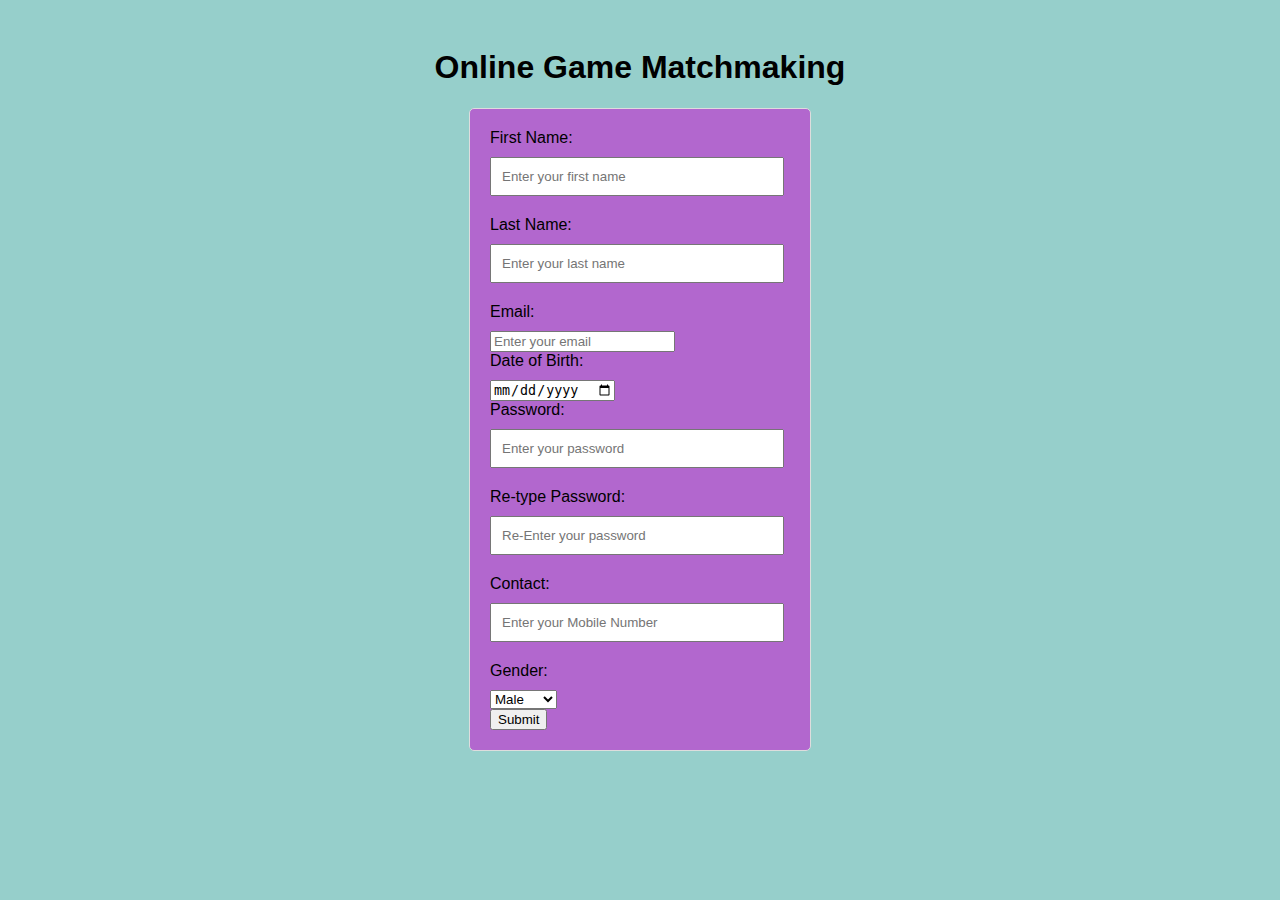
<file: index.html>
<!DOCTYPE html> 
<html> 
  
<head> 
    <title>Registration Form</title> 
    <link rel="stylesheet" 
          href="styles.css"> 
</head> 
  
<body> 
    <div class="main"> 
        <h1>Online Game Matchmaking</h1> 
        <form action=""> 
            <label for="first">First Name:</label> 
            <input type="text" id="first" 
                   name="first" 
                   placeholder="Enter your first name" required> 
  
            <label for="last">Last Name:</label> 
            <input type="text" id="last" 
                   name="last" 
                   placeholder="Enter your last name" required> 
  
            <label for="email">Email:</label> 
            <input type="email" id="email" 
                   name="email" 
                   placeholder="Enter your email" required> 
  
            <label for="dob">Date of Birth:</label> 
            <input type="date" 
                   id="dob" name="dob" 
                   placeholder="Enter your DOB" required> 
  
            <label for="password">Password:</label> 
            <input type="password" id="password" 
                   name="password"
                   placeholder="Enter your password"
                   pattern= 
                   "^(?=.*\d)(?=.*[a-zA-Z])(?=.*[^a-zA-Z0-9])\S{8,}$" required                    
                   title="Password must contain at least one number,  
                       one alphabet, one symbol, and be at  
                       least 8 characters long"> 
  
            <label for="repassword">Re-type Password:</label> 
            <input type="password" id="repassword" 
                   name="repassword" 
                   placeholder="Re-Enter your password" required> 
            <span id="pass"></span> 
  
            <label for="mobile">Contact:</label> 
            <input type="text" id="mobile" 
                   name="mobile" 
                   placeholder="Enter your Mobile Number" required 
                   maxlength="10"> 
  
            <label for="gender">Gender:</label> 
            <select id="gender" name="gender" required> 
                <option value="male">Male</option> 
                <option value="female">Female</option> 
                <option value="other">Other</option> 
            </select> 
  
            <div class="wrap"> 
                <button type="submit" onclick="solve()"> 
                  Submit 
                  </button> 
                  
            </div> 
        </form> 
    </div> 
    <script src="script.js"></script> 
</body> 
  
</html>
</file>
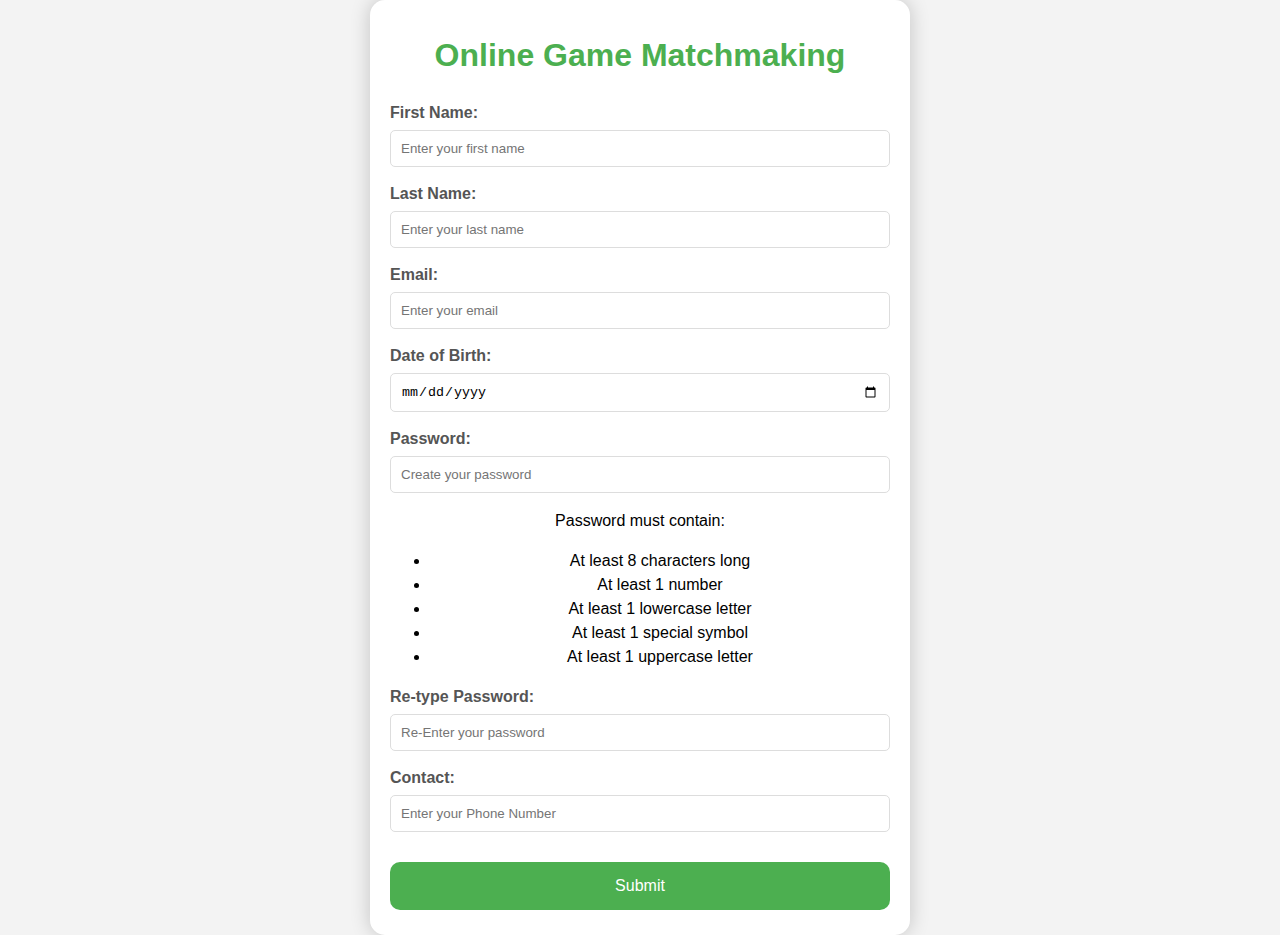
<file: FrontEndCoding/index.html>
<!DOCTYPE html> 
<html lang="en"> 
  
<head> 
       <meta charset="utf-8">
       <title>Registration Form</title>
       <meta name="viewport" content="width=device-width, initial-scale=1.0, shrink-to-fit=no, viewport-fit=cover"> 
       <link rel="stylesheet" href="styles.css"> 
       <script src="script.js" defer></script>
</head> 
  
<body> 
    <div class="main"> 
        <h1>Online Game Matchmaking</h1> 
        <form action="/FrontEndCoding/index.html" id="sign-up"> 
              <div class="first-field">
                     <label for="first">First Name:</label> 
                     <input type="text" id="first" name="first" placeholder="Enter your first name" required>
                     <div id="first-msg"></div>
              </div>
  
              <div class="last-field">
                     <label for="last">Last Name:</label> 
                     <input type="text" id="last" name="last" placeholder="Enter your last name" required> 
                     <div id="last-msg"></div>
              </div>
              
              <div class="email-field">
                     <label for="email">Email:</label> 
                     <input type="email" id="email" name="email" placeholder="Enter your email" required>
                     <div id="email-msg"></div>
              </div>
  
            <label for="dob">Date of Birth:</label> 
            <input type="date" 
                   id="dob" name="dob" 
                   placeholder="Enter your DOB" required> 
              <div class="pass-field">
                     <label for="password">Password:</label> 
                     <input type="password" id="password" name="password" placeholder="Create your password" required>
                     <i class="fa-solid fa-eye"></i> 
              </div>
              <div class="content">
                     <p>Password must contain:</p>
                     <ul class="requirement-list">
                            <li>
                                   <i class="fa-solid fa-circle"></i>
                                   <span>At least 8 characters long</span>
                            </li>
                            <li>
                                   <i class="fa-solid fa-circle"></i>
                                   <span>At least 1 number</span>
                            </li>
                            <li>
                                   <i class="fa-solid fa-circle"></i>
                                   <span>At least 1 lowercase letter</span>
                            </li>
                            <li>
                                   <i class="fa-solid fa-circle"></i>
                                   <span>At least 1 special symbol</span>
                            </li>
                            <li>
                                   <i class="fa-solid fa-circle"></i>
                                   <span>At least 1 uppercase letter</span>
                            </li>
                     </ul>
              </div>
              <div class="confirm-pass">
                     <label for="password">Re-type Password:</label> 
                     <input type="password" id="confirmPass" name="repassword" placeholder="Re-Enter your password" required> 
                     <div id="error-msg"></div>
              </div>
              <div class="phone-field">
                     <label for="mobile">Contact:</label> 
                     <input type="text" id="mobile" name="mobile" placeholder="Enter your Phone Number" required maxlength="10">
                     <div id="phone-msg"></div>
              </div>

            <div class="wrap"> 
                <button id="submit-btn" type="submit" >Submit</button> 
                  
            </div> 
        </form> 
    </div>
    <script type="text/javascript" src="script.js"></script> 
</body> 
  
</html>
</file>
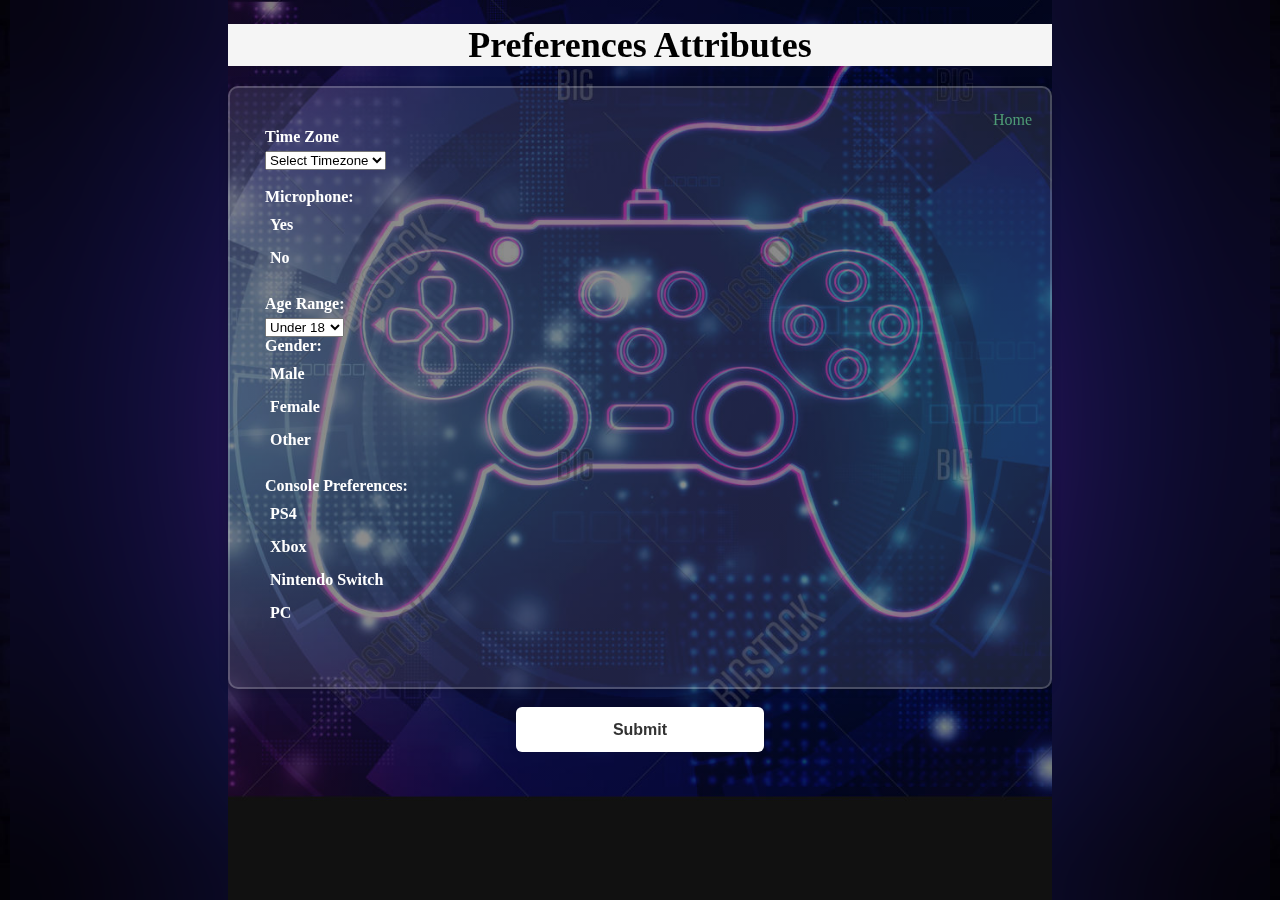
<file: Attributes.html>
<!DOCTYPE html>
<html lang="en">
  <head>
    <meta charset="UTF-8" />
    <meta name="viewport" content="width=device-width, initial-scale=1.0" />
    <meta http-equiv="X-UA-Compatible" content="ie=edge" />
    <title>MatchMaking Attributes</title>
    <link rel="stylesheet" href="style.css" />
  </head>
  <title>Matchmaking Attributes</title>
  <header>
     <body>
        <h1> Preferences Attributes </h1>
        <ul>
            <li><a href="#">Home</a></li>
                
        </ul>
    <div class = "form-group">
        <form>
            <label for="timezone">Time Zone</label>
            <select id="timezone">
                <option value = "Timezone">Select Timezone</option>
                <option value = "PST">PST</option>
                <option value = "CST">CST</option>
                <option value = "IST">IST</option>
                <option value = "EST">EST</option>
            </select>
            <br><br>    
            <label for="microphone">Microphone:</label>
      <div>
        <input type="radio" id="microphone-yes" name="microphone" value="yes">
        <label for="microphone-yes">Yes</label>
      </div>
      <div>
        <input type="radio" id="microphone-no" name="microphone" value="no">
        <label for="microphone-no">No</label>
      </div>
      <br>

      <label for="age-range">Age Range:</label>
      <select id="age-range" name="age-range">
        <option value="under-18">Under 18</option>
        <option value="18-30">18-30</option>
        <option value="31-45">31-45</option>
        <option value="46-60">46-60</option>
        <option value="above-60">Above 60</option>
      </select><br>
      <label>Gender:</label>
      <div>
        <input type="radio" id="male" name="gender" value="male">
        <label for="male">Male</label>
      </div>
      <div>
        <input type="radio" id="female" name="gender" value="female">
        <label for="female">Female</label>
      </div>
      <div>
        <input type="radio" id="other" name="gender" value="other">
        <label for="other">Other</label>
      </div>
      <br>
      <label>Console Preferences:</label>
      <div>
        <input type="checkbox" id="ps4" name="console" value="ps4">
        <label for="ps4">PS4</label>
      </div>
      <div>
        <input type="checkbox" id="xbox" name="console" value="xbox">
        <label for="xbox">Xbox</label>
      </div>
      <div>
        <input type="checkbox" id="switch" name="console" value="switch">
        <label for="switch">Nintendo Switch</label>
      </div>
      <div>
        <input type="checkbox" id="pc" name="console" value="pc">
        <label for="pc">PC</label>
      </div>
      <!-- Add more console options as needed -->
    </div>
    <br>
    <button type = "submit" class="btn"> Submit

    </button>
  

        </form>
    </div>

    <script src="script.js"></script>
  </body>
</header>
 
</html>
</file>
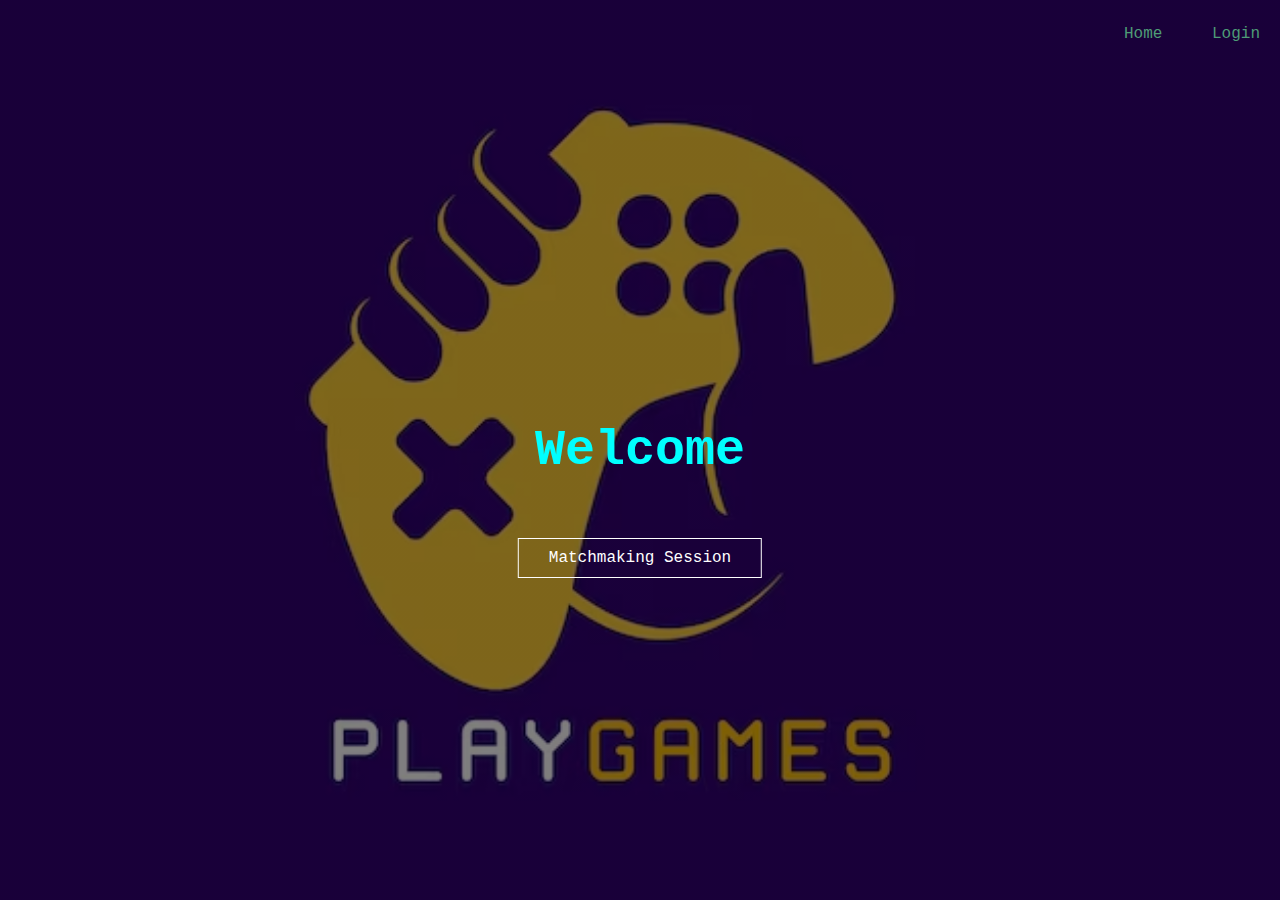
<file: homepage.html>
<!DOCTYPE html>
<html>
    <head>
        <title>Homepage</title>
        <link rel="stylesheet" type="text/css" href="homepage_style.css">
    </head>
    <body>
      <header>
        <div class="main"></div>
        
        <ul>
            <li><a href="#">Home</a></li>
                <li><a href="#">Login</a></li>
        </ul>
        <div class = "title">
<h1>Welcome</h1>
        </div>
        
        <div class="button">
           
            <a href="#" class="btn">Matchmaking Session</a>
        </div>
      </header>  
    </body>
</html>
</file>
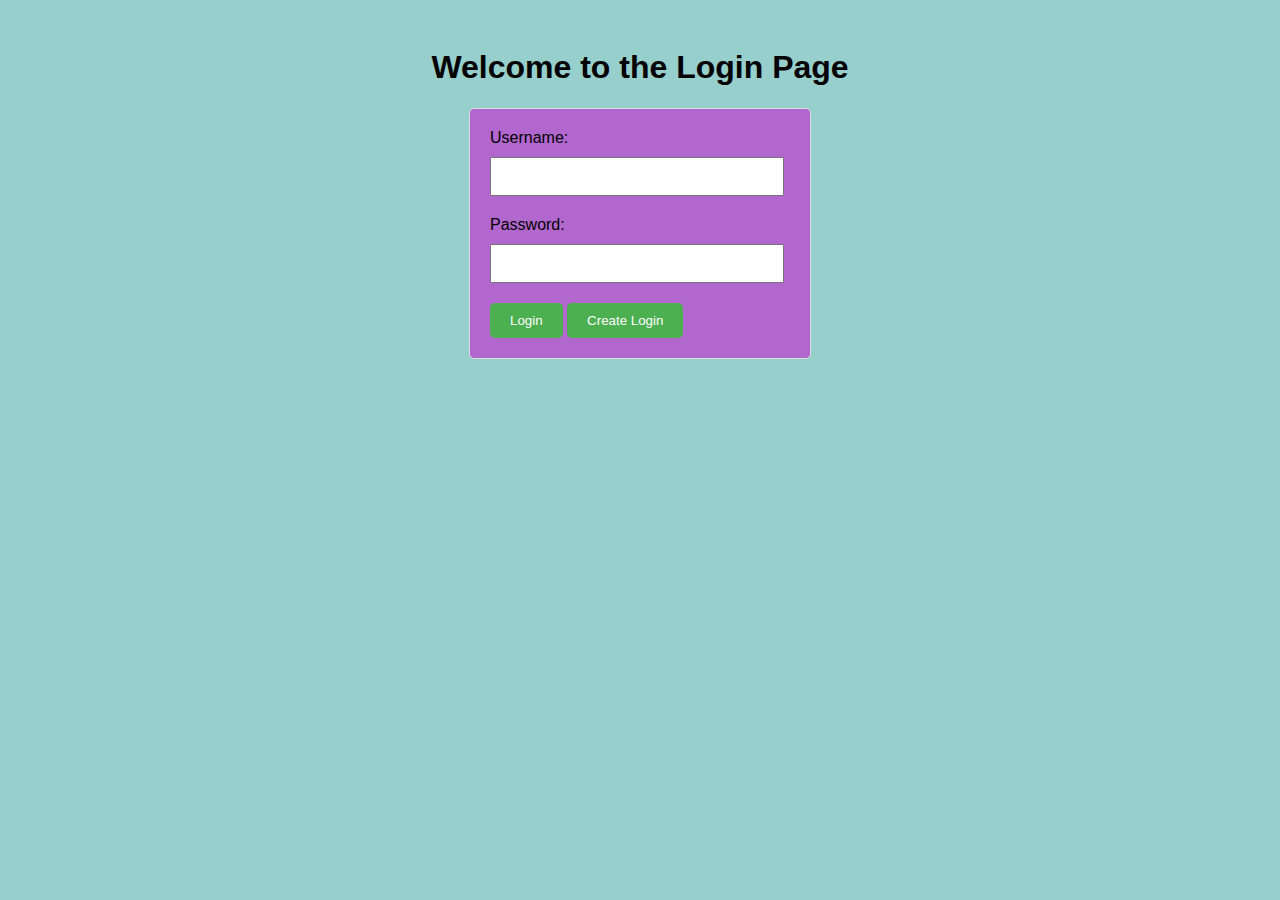
<file: login.html>
<!DOCTYPE html>
<html>
<head>
    <title>Login Page</title>
    <link rel="stylesheet" href="styles.css">
</head>
<body>
    <h1>Welcome to the Login Page</h1>
    <form action="login.php" method="POST">
    <label for="username">Username:</label>
    <input type="text" id="username" name="username" required><br>
    <label for="password">Password:</label>
    <input type="password" id="password" name="password" required><br>
    <input type="submit" value="Login">
    <input type="submit" value="Create Login"
    </form>
</body>
</html>
</file>
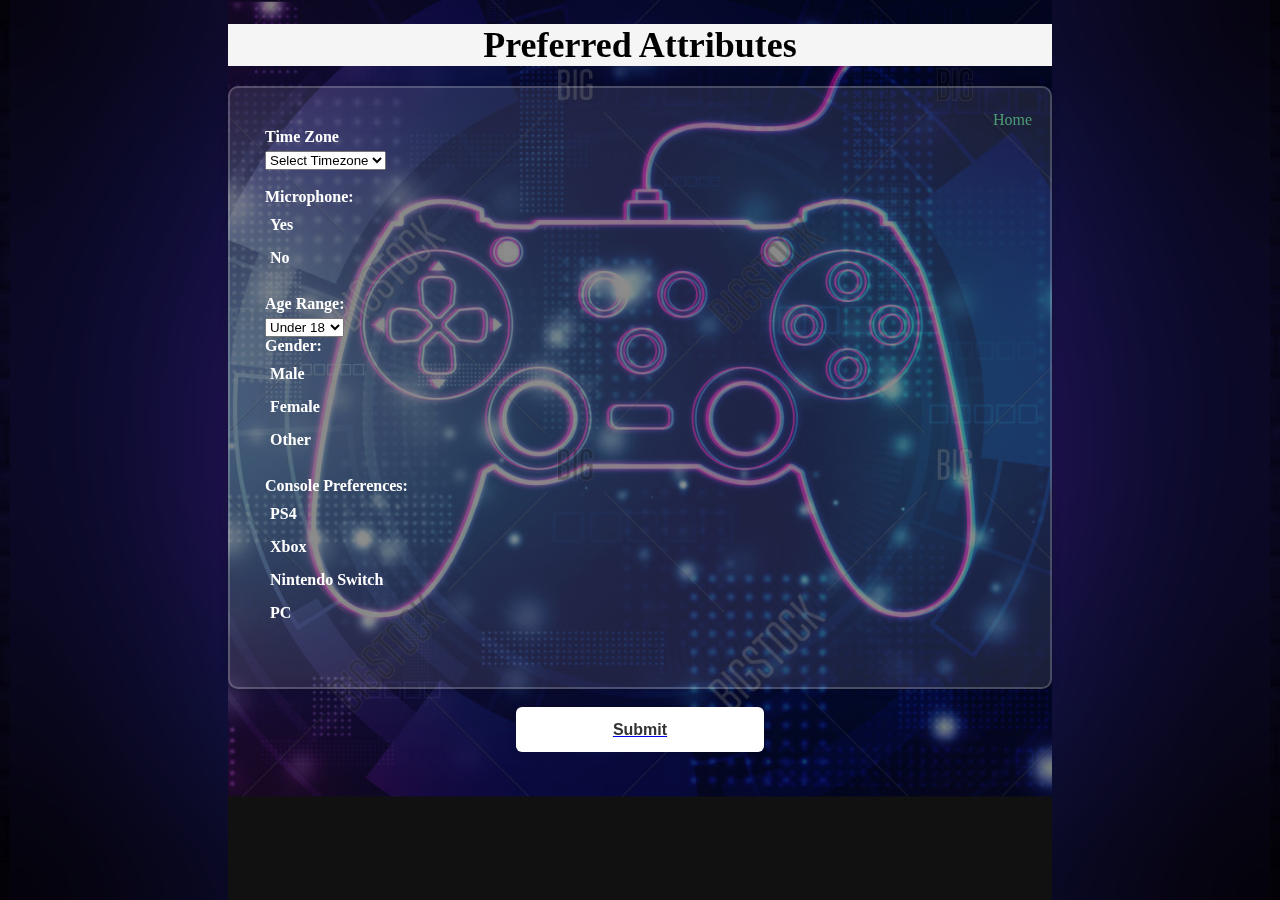
<file: FrontEndCoding/Attributes.html>
<!DOCTYPE html>
<html lang="en">
  <head>
    <meta charset="UTF-8" />
    <meta name="viewport" content="width=device-width, initial-scale=1.0" />
    <meta http-equiv="X-UA-Compatible" content="ie=edge" />
    <title>MatchMaking Attributes</title>
    <link rel="stylesheet" href="style.css" />
    <script type="text/javascript" src="attributesScript.js" defer></script>
  </head>
  <title>Matchmaking Attributes</title>
  <header>
     <body>
        <h1> Preferred Attributes </h1>
        <ul>
          <!-- not sure why this link isn't working, something seems to be blocking it? -->
          <li><a href="/FrontEndCoding/homepage.html">Home</a></li>
        </ul>
    <div class = "form-group">
        <!-- Have to have this in form action to allow for button links to work -->
        <form action="/FrontEndCoding/homepage.html"> 
        <form>
            <label for="timezone">Time Zone</label>
            <select id="timezone">
                <option value = "Timezone">Select Timezone</option>
                <option value = "PST">PST</option>
                <option value = "CST">CST</option>
                <option value = "IST">IST</option>
                <option value = "EST">EST</option>
            </select>
            <br><br>    
            <label for="microphone">Microphone:</label>
      <div>
        <input type="radio" id="microphone-yes" name="microphone" value="yes">
        <label for="microphone-yes">Yes</label>
      </div>
      <div>
        <input type="radio" id="microphone-no" name="microphone" value="no">
        <label for="microphone-no">No</label>
      </div>
      <br>

      <label for="age-range">Age Range:</label>
      <select id="age-range" name="age-range">
        <option value="under-18">Under 18</option>
        <option value="18-30">18-30</option>
        <option value="31-45">31-45</option>
        <option value="46-60">46-60</option>
        <option value="above-60">Above 60</option>
      </select><br>
      <label>Gender:</label>
      <div>
        <input type="radio" id="male" name="gender" value="male">
        <label for="male">Male</label>
      </div>
      <div>
        <input type="radio" id="female" name="gender" value="female">
        <label for="female">Female</label>
      </div>
      <div>
        <input type="radio" id="other" name="gender" value="other">
        <label for="other">Other</label>
      </div>
      <br>
      <label>Console Preferences:</label>
      <div>
        <input type="checkbox" id="ps4" name="console" value="ps4">
        <label for="ps4">PS4</label>
      </div>
      <div>
        <input type="checkbox" id="xbox" name="console" value="xbox">
        <label for="xbox">Xbox</label>
      </div>
      <div>
        <input type="checkbox" id="switch" name="console" value="switch">
        <label for="switch">Nintendo Switch</label>
      </div>
      <div>
        <input type="checkbox" id="pc" name="console" value="pc">
        <label for="pc">PC</label>
      </div>
      <!-- Add more console options as needed -->
    </div>
    <br>
    <a href="/FrontEndCoding/homepage.html">
      <button id="submit-btn" type="submit" class="btn">Submit</button>
    </a> 
      </form>
    </div>

    <script type="text/javascript" src="attributesScript.js"></script>
  </body>
</header>
 
</html>
</file>
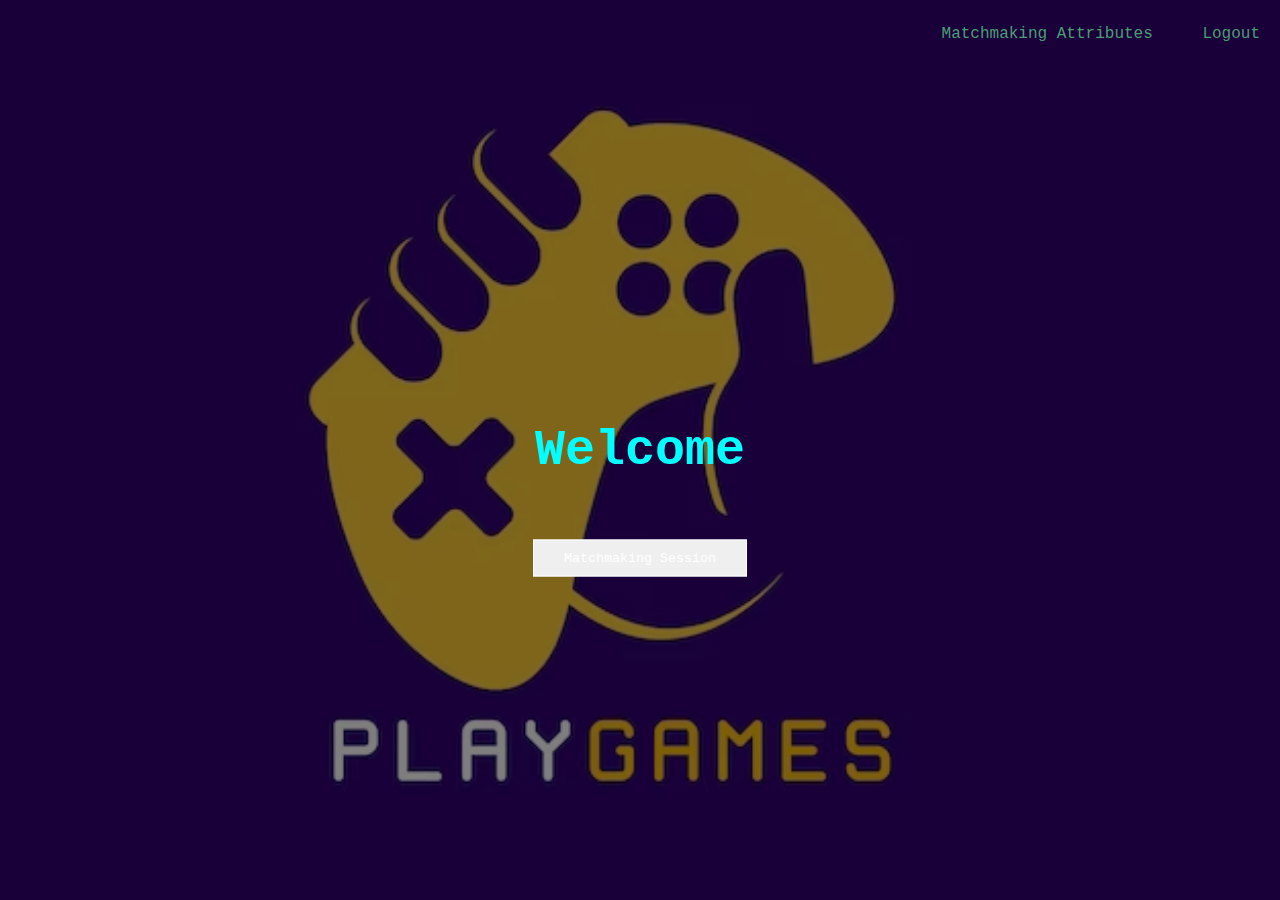
<file: FrontEndCoding/homepage.html>
<!DOCTYPE html>
<html>
    <head>
        <title>Homepage</title>
        <link rel="stylesheet" type="text/css" href="homepage_style.css">
    </head>
    <body>
      <header>
        <div class="main"></div>
        
        <ul>
            <li><a href="/FrontEndCoding/Attributes.html">Matchmaking Attributes</a></li>
            <li><a href="/FrontEndCoding/login.html">Logout</a></li>
        </ul>
        <div class = "title">
<h1>Welcome</h1>
        </div>
        
        <div class="button">
           
            <!--a href="#" class="btn" id =" findMatchesBtn">Matchmaking Session</a-->
            <button id="findMatchesBtn" class ="btn">Matchmaking Session</button>
            
        </div>

      </header>  
      <script src="script.js"></script>
    </body>
</html>
</file>
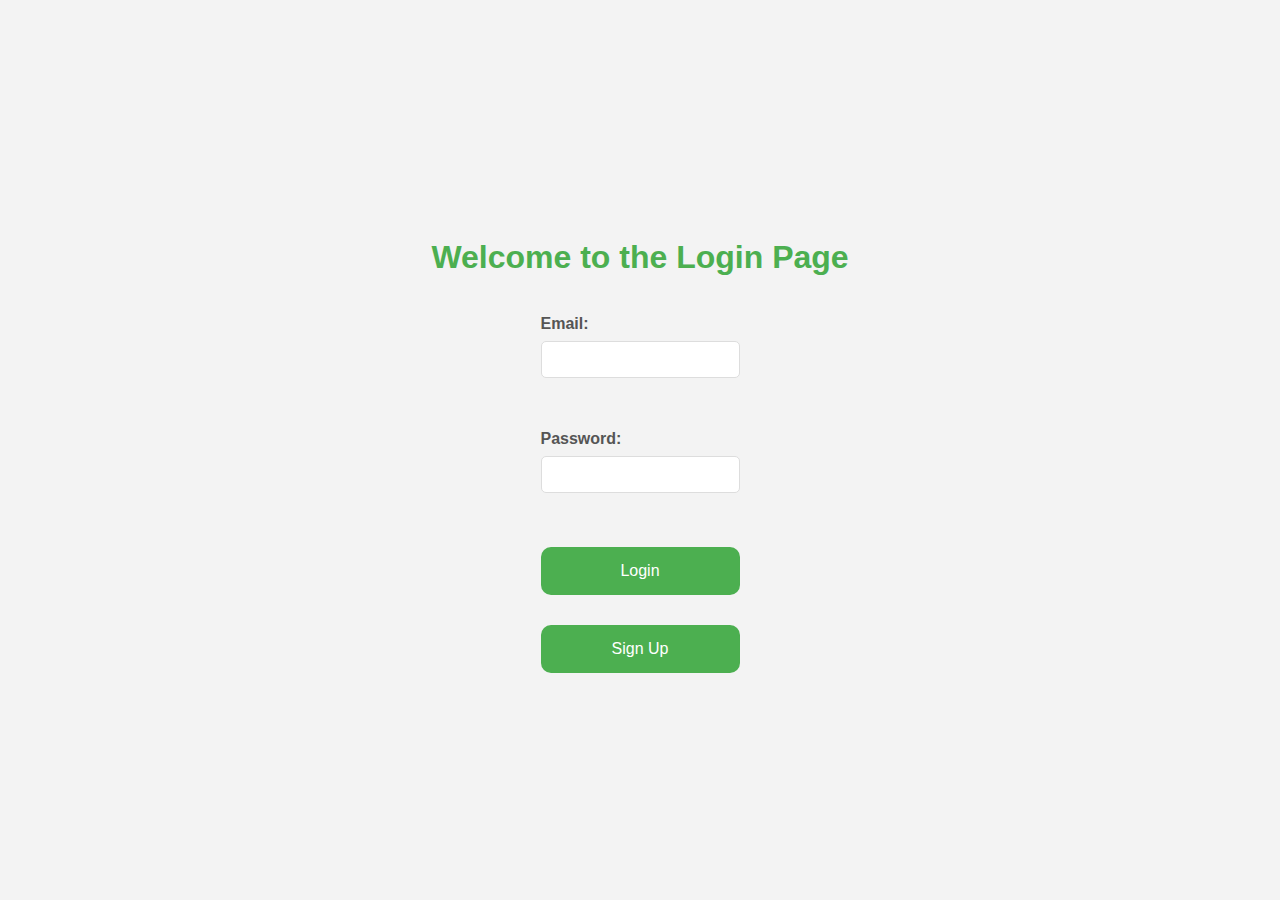
<file: FrontEndCoding/login.html>
<!DOCTYPE html>
<html lang="en">
<head>
    <meta charset="utf-8">
    <title>Login Page</title>
    <meta name="viewport" content="width=device-width, initial-scale=1.0, shrink-to-fit=no, viewport-fit=cover"> 
    <link rel="stylesheet" href="styles.css">
</head>
<body>
    <h1>Welcome to the Login Page</h1>
    <form method="post">
    <div class="email-field">
        <label for="email">Email:</label>
        <input type="text" id="email" name="email" required><br>
    </div>

    <div class="pass-field">
        <label for="password">Password:</label>
        <input type="password" id="password" name="password" required><br>
    </div>

    <a href="/FrontEndCoding/homepage.html">
        <button type="button" class="btn" id="login-btn">Login</button>
    </a>

    <a href="/FrontEndCoding/signUp.html">
        <button type="button" class="btn" id="registerBtn">Sign Up</button>
    </a>
    </form>
    <script type="text/javascript" src="loginScript.js"></script>

</body>
</html>
</file>
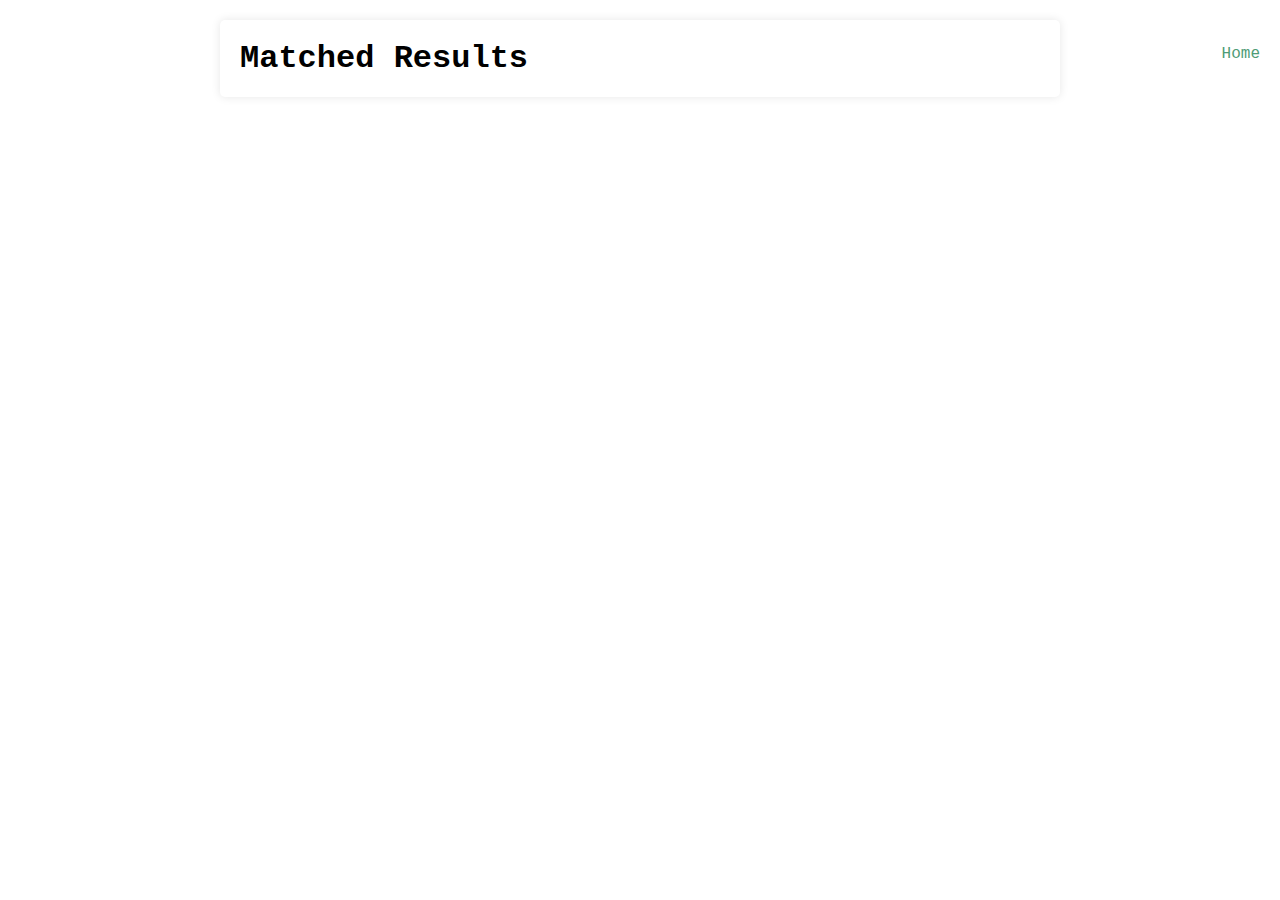
<file: FrontEndCoding/matches.html>
<!DOCTYPE html>
<html lang="en">
<head>
    <meta charset="UTF-8">
    <meta name="viewport" content="width=device-width, initial-scale=1.0">
    <title>Matched Results</title>
    <link rel="stylesheet" href="homepage_style.css">
</head>
<body>
    <ul>
        <li>
            <a href="/FrontEndCoding/homepage.html">Home</a>
        </li>
    </ul>
    <div class="container">
        <h1>Matched Results</h1>
        <div id="matchesContainer" class="matches-container"></div>
    </div>
    <script src="displayMatches.js"></script>
</body>
</html>
</file>
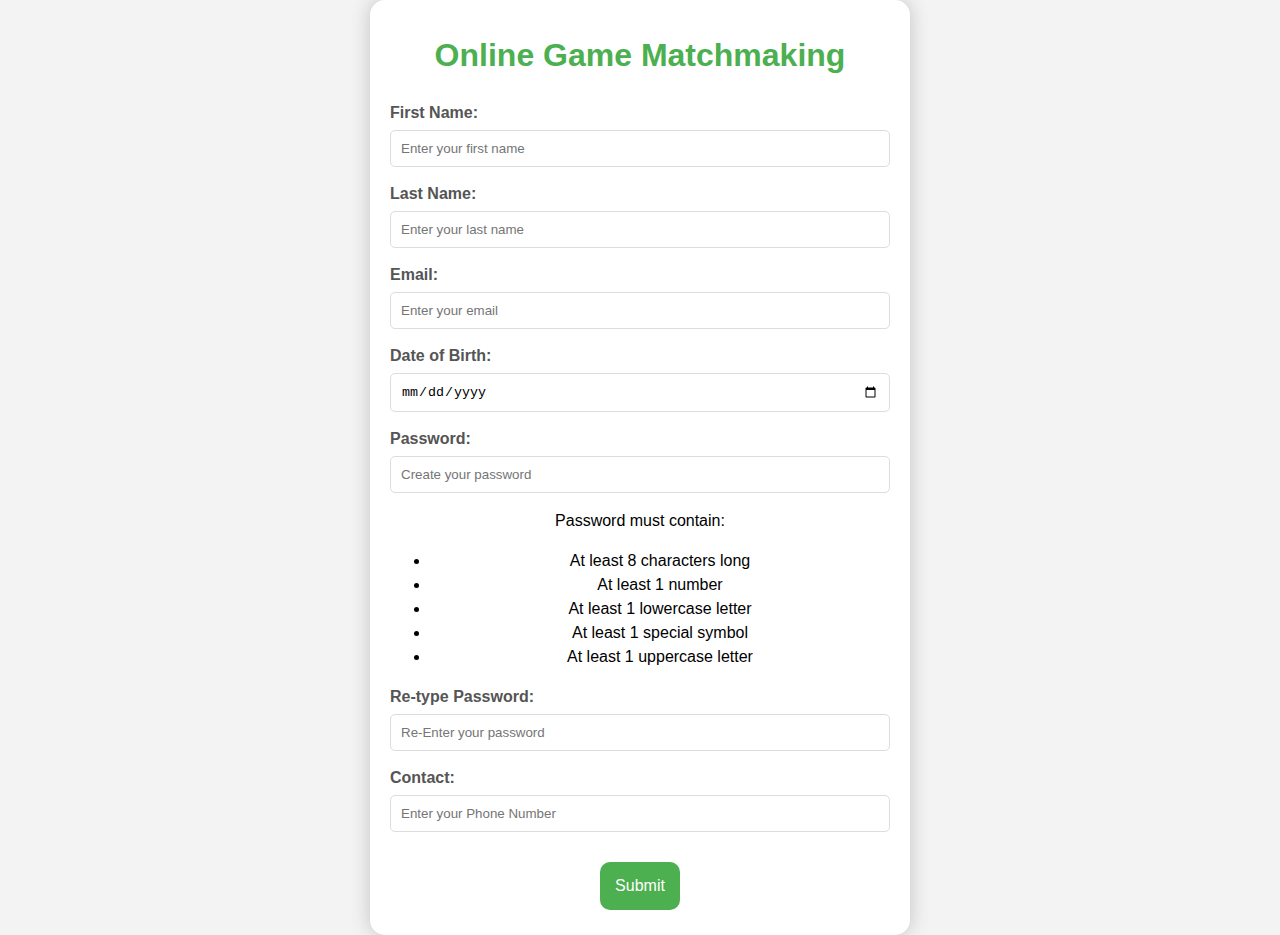
<file: FrontEndCoding/signUp.html>
<!DOCTYPE html> 
<html lang="en"> 
  
<head> 
       <meta charset="utf-8">
       <title>Registration Form</title>
       <meta name="viewport" content="width=device-width, initial-scale=1.0, shrink-to-fit=no, viewport-fit=cover"> 
       <link rel="stylesheet" href="styles.css"> 
</head> 
  
<body> 
    <div class="main"> 
        <h1>Online Game Matchmaking</h1> 
        <form action="/FrontEndCoding/homepage.html" id="sign-up"> 
              <div class="first-field">
                     <label for="first">First Name:</label> 
                     <input type="text" id="first" name="first" placeholder="Enter your first name" required>
                     <div id="first-msg"></div>
              </div>
  
              <div class="last-field">
                     <label for="last">Last Name:</label> 
                     <input type="text" id="last" name="last" placeholder="Enter your last name" required> 
                     <div id="last-msg"></div>
              </div>
              
              <div class="email-field">
                     <label for="email">Email:</label> 
                     <input type="email" id="email" name="email" placeholder="Enter your email" required>
                     <div id="email-msg"></div>
              </div>
  
            <label for="dob">Date of Birth:</label> 
            <input type="date" 
                   id="dob" name="dob" 
                   placeholder="Enter your DOB" required> 
              <div class="pass-field">
                     <label for="password">Password:</label> 
                     <input type="password" id="password" name="password" placeholder="Create your password" required>
                     <i class="fa-solid fa-eye"></i> 
              </div>
              <div class="content">
                     <p>Password must contain:</p>
                     <ul class="requirement-list">
                            <li>
                                   <i class="fa-solid fa-circle"></i>
                                   <span>At least 8 characters long</span>
                            </li>
                            <li>
                                   <i class="fa-solid fa-circle"></i>
                                   <span>At least 1 number</span>
                            </li>
                            <li>
                                   <i class="fa-solid fa-circle"></i>
                                   <span>At least 1 lowercase letter</span>
                            </li>
                            <li>
                                   <i class="fa-solid fa-circle"></i>
                                   <span>At least 1 special symbol</span>
                            </li>
                            <li>
                                   <i class="fa-solid fa-circle"></i>
                                   <span>At least 1 uppercase letter</span>
                            </li>
                     </ul>
              </div>
              <div class="confirm-pass">
                     <label for="password">Re-type Password:</label> 
                     <input type="password" id="confirmPass" name="repassword" placeholder="Re-Enter your password" required> 
                     <div id="error-msg"></div>
              </div>
              <div class="phone-field">
                     <label for="mobile">Contact:</label> 
                     <input type="text" id="mobile" name="mobile" placeholder="Enter your Phone Number" required maxlength="10">
                     <div id="phone-msg"></div>
              </div>

              <div class="wrap"> 
                     <a href="/FrontEndCoding/homepage.html">
                            <button id="submit-btn" type="submit" class="btn">Submit</button> 
                     </a>
              </div> 
        </form> 
    </div>
    <script type="text/javascript" src="signUpScript.js"></script> 
</body> 
  
</html>
</file>
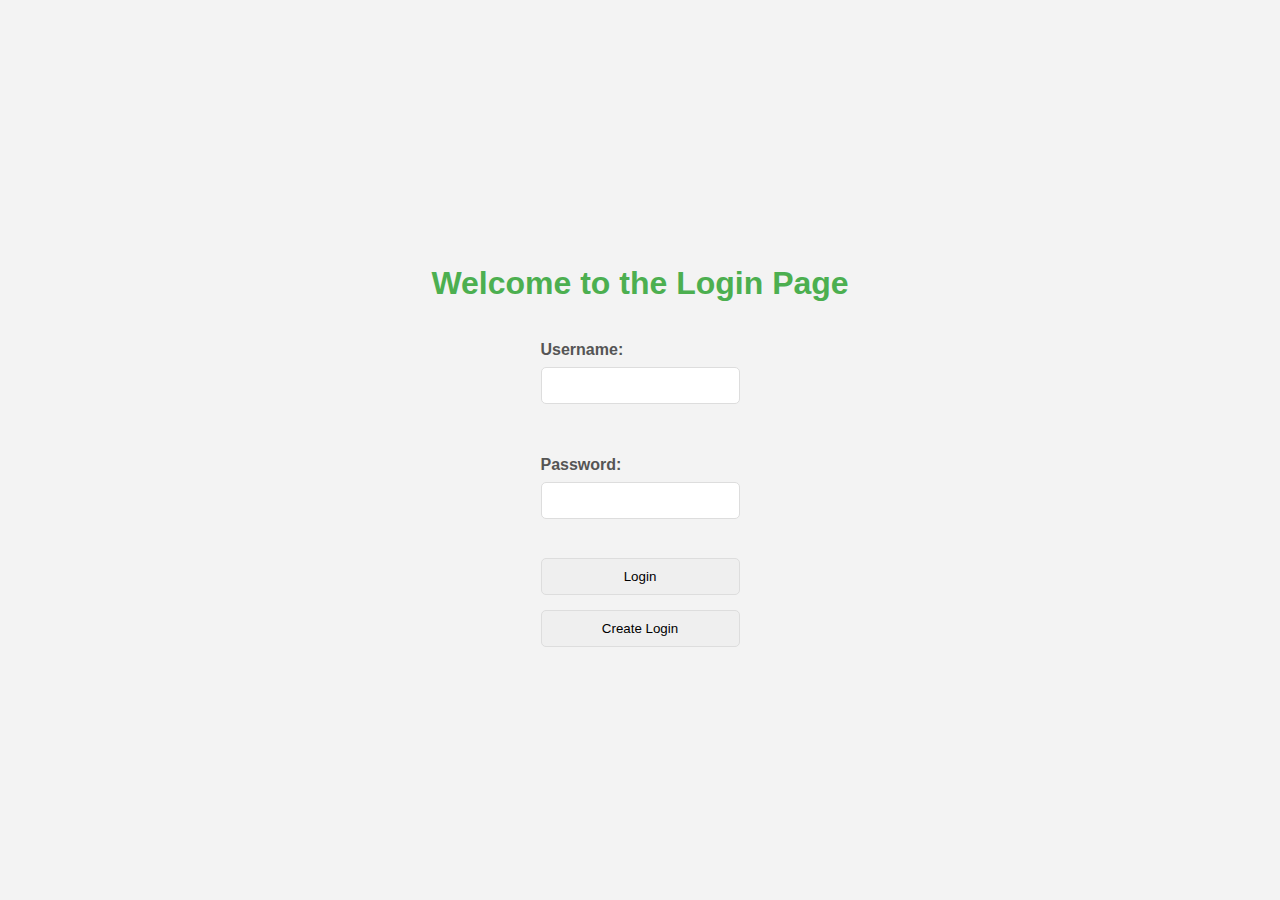
<file: SWE-6813/FrontEndCoding/login.html>
<!DOCTYPE html>
<html>
<head>
    <title>Login Page</title>
    <link rel="stylesheet" href="styles.css">
</head>
<body>
    <h1>Welcome to the Login Page</h1>
    <form action="login.php" method="POST">
    <label for="username">Username:</label>
    <input type="text" id="username" name="username" required><br>
    <label for="password">Password:</label>
    <input type="password" id="password" name="password" required><br>
    <input type="submit" value="Login">
    <input type="submit" value="Create Login">
    </form>
</body>
</html>
</file>
<file: styles.css>
body {
    font-family: Arial, sans-serif;
    background-color: #96cfcb;
    padding: 20px;
    }
    
    h1 {
    text-align: center;
    }
    
    form {
    background-color: #b754cfd8;
    max-width: 300px;
    margin: 0 auto;
    padding: 20px;
    border: 1px solid #dddddd;
    border-radius: 5px;
    }
    
    label {
    display: block;
    margin-bottom: 10px;
    }
    
    input[type="text"],
    input[type="password"] {
    width: 90%;
    padding: 10px;
    margin-bottom: 20px;
    }
    
    input[type="submit"] {
    background-color: #4caf50;
    color: #ffffff;
    padding: 10px 20px;
    border: none;
    border-radius: 5px;
    cursor: pointer;
    }
    
    input[type="submit"]:hover {
    background-color: #45a049;
    }
</file>
<file: FrontEndCoding/styles.css>
/* style.css */
body { 
    display: flex; 
    align-items: center; 
    justify-content: center; 
    font-family: sans-serif; 
    line-height: 1.5; 
    min-height: 100vh; 
    background: #f3f3f3; 
    flex-direction: column; 
    margin: 0; 
} 
  
.main { 
    background-color: #fff; 
    border-radius: 15px; 
    box-shadow: 0 0 20px rgba(0, 0, 0, 0.2); 
    padding: 10px 20px; 
    transition: transform 0.2s; 
    width: 500px; 
    text-align: center; 
} 
  
h1 { 
    color: #4CAF50; 
} 
  
label { 
    display: block; 
    width: 100%; 
    margin-top: 10px; 
    margin-bottom: 5px; 
    text-align: left; 
    color: #555; 
    font-weight: bold; 
} 
  
#pass { 
    color: red; 
    font-size: 12px; 
} 
  
input { 
    display: block; 
    width: 100%; 
    margin-bottom: 15px; 
    padding: 10px; 
    box-sizing: border-box; 
    border: 1px solid #ddd; 
    border-radius: 5px; 
} 
  
select { 
    display: block; 
    width: 100%; 
    margin-bottom: 15px; 
    padding: 10px; 
    box-sizing: border-box; 
    border: 1px solid #ddd; 
    border-radius: 5px; 
} 
  
button { 
    padding: 15px; 
    border-radius: 10px; 
    margin-top: 15px; 
    margin-bottom: 15px; 
    border: none; 
    color: white; 
    cursor: pointer; 
    background-color: #4CAF50; 
    width: 100%; 
    font-size: 16px; 
} 
  
.wrap { 
    display: flex; 
    justify-content: center; 
    align-items: center; 
}

.requirement-list li.valid i {
    font-size: 1.2rem;
    color: #4285F4;
}

.requirement-list li.valid span {
    font-size: 1.2rem;
    color: #999;
}
</file>
<file: style.css>
body{
    display: flex;
    justify-content: center;
    align-items: center;
    min-height: 100vh;
    background: url(game1logo.jpg) no-repeat;
    background-size: cover;
    background-position: center;
    backdrop-filter: blur(50px);
    margin: 0 10px;

header {
    background-image: linear-gradient(rgba(0,0,0,0.5), rgba(0,0,0,0.5)), url(gamelogo.jpg);
    height: 100vh;
    background-size: cover;
    background-position: center;
}

h1 {
    text-align: center;
    background: whitesmoke;
    font-size: 36px;
    margin-bottom: 20px;
  }
  
.form-group{
    width: 750px;
    background: rgba(255, 255, 255, .1);
    border: 2px solid rgba(255, 255, 255, .2);
    box-shadow: 0 0 10px rgba(0, 0, 0, .2);
    border-radius: 10px;
    color: #fff;
    padding: 40px 35px 55px;
}
 
  
  .radio-group,
  .checkbox-group {
    display: flex;
    align-items: center;
  }
  
  input[type="radio"],
  input[type="checkbox"] {
    opacity: 0;
    position: absolute;
  }
  
  input[type="radio"] + label,
  input[type="checkbox"] + label {
    cursor: pointer;
    padding: 5px;
    border-radius: 5px;
    transition: background-color 0.3s ease;
  }
  
  input[type="radio"]:checked + label,
  input[type="checkbox"]:checked + label {
    background-color: lightblue;
  }

}
label {
    display: block;
    margin-bottom: 5px;
    font-weight: bold;
}
  
.btn {
    display: block; /* Ensures button takes up full width */
    margin: 0 auto; /* Automatically centers the button horizontally */
    width: 30%;
    height: 45px;
    background: #fff;
    border:none;
    outline: none;
    border-radius: 6px;
    box-shadow: 0 0 10px rgba(0, 0, 0, .1);
    cursor: pointer;
    font-size: 16px;
    color: #333;
    font-weight: 600;
    transition: 0.6s ease;
  }


 .btn:hover{
    background-color: green;
    color: #000000;
}
input[type="checkbox"]{appearance:checkbox};

input[type="radio"]{appearance:radio};

select {
    border: 1px solid #ffff;
    width: 200px;
}


ul{
    float: right;
    list-style-type: none;
    margin-top: 25px;
}   
    ul li {
        display: inline; /* or any other valid value */
    }
    
    ul li a {
        text-decoration: none;
        color: #4e9c76;
        padding: 5px 20px;
        border: 1px solid #ffffff transparent;
        transition: 0.6s ease;
    }
    ul li a:hover {
        background-color: #ffffff;
        color: #000
    }

    /* Animation */
@keyframes fadeIn {
    from {
      opacity: 0;
      transform: translateY(-10px);
    }
    to {
      opacity: 1;
      transform: translateY(0);
    }
  }
  
  .form-group {
    animation: fadeIn 0.5s ease forwards;
  }
</file>
<file: homepage_style.css>
*{
    margin: 0;
    padding: 0;
    font-family:'Courier New', Courier, monospace;
    
}
header {
    background-image: linear-gradient(rgba(0,0,0,0.5), rgba(0,0,0,0.5)), url(logogame.avif);
    height: 100vh;
    background-size: cover;
    background-position: center;
}


ul{
    float: right;
    list-style-type: none;
    margin-top: 25px;
}   
    ul li {
        display: inline; /* or any other valid value */
    }
    
    ul li a {
        text-decoration: none;
        color: #4e9c76;
        padding: 5px 20px;
        border: 1px solid #ffffff transparent;
        transition: 0.6s ease;
    }
    ul li a:hover {
        background-color: #ffffff;
        color: #000
    }
   
    .main {
        max-width: 1200px;
        margin: auto;

    }
    .title {
        position: absolute;
        top: 50%;
        left: 50%;
        transform: translate(-50%, -50%);
    }
    .title h1{
        color:aqua;
        font-size: 50px;
    }
    .button{
        position: absolute;
        top: 62%;
        left: 50%;
        transform: translate(-50%, -50%);

    }
    
.form-group {
    margin-bottom: 15px;
  }
  
  label {
    display: block;
    margin-bottom: 5px;
  }
    .btn{
        border: 1px solid #ffffff;
        padding: 10px 30px;
        color: #ffffff;
        text-decoration: none;
        transition: 0.6s ease;
    }
    .btn:hover{
        background-color: #ffffff;
        color: #000000;
    }
</file>
<file: FrontEndCoding/style.css>
body{
    display: flex;
    justify-content: center;
    align-items: center;
    min-height: 100vh;
    background: url(game1logo.jpg) no-repeat;
    background-size: cover;
    background-position: center;
    backdrop-filter: blur(50px);
    margin: 0 10px;

header {
    background-image: linear-gradient(rgba(0,0,0,0.5), rgba(0,0,0,0.5)), url(gamelogo.jpg);
    height: 100vh;
    background-size: cover;
    background-position: center;
}

h1 {
    text-align: center;
    background: whitesmoke;
    font-size: 36px;
    margin-bottom: 20px;
  }
  
.form-group{
    width: 750px;
    background: rgba(255, 255, 255, .1);
    border: 2px solid rgba(255, 255, 255, .2);
    box-shadow: 0 0 10px rgba(0, 0, 0, .2);
    border-radius: 10px;
    color: #fff;
    padding: 40px 35px 55px;
}
 
  
  .radio-group,
  .checkbox-group {
    display: flex;
    align-items: center;
  }
  
  input[type="radio"],
  input[type="checkbox"] {
    opacity: 0;
    position: absolute;
  }
  
  input[type="radio"] + label,
  input[type="checkbox"] + label {
    cursor: pointer;
    padding: 5px;
    border-radius: 5px;
    transition: background-color 0.3s ease;
  }
  
  input[type="radio"]:checked + label,
  input[type="checkbox"]:checked + label {
    background-color: lightblue;
  }

}

label {
    display: block;
    margin-bottom: 5px;
    font-weight: bold;
}
  
.btn {
    display: block; /* Ensures button takes up full width */
    margin: 0 auto; /* Automatically centers the button horizontally */
    width: 30%;
    height: 45px;
    background: #fff;
    border:none;
    outline: none;
    border-radius: 6px;
    box-shadow: 0 0 10px rgba(0, 0, 0, .1);
    cursor: pointer;
    font-size: 16px;
    color: #333;
    font-weight: 600;
    transition: 0.6s ease;
  }


 .btn:hover{
    background-color: green;
    color: #000000;
}
input[type="checkbox"]{appearance:checkbox};

input[type="radio"]{appearance:radio};

select {
    border: 1px solid #ffff;
    width: 200px;
}


ul{
    float: right;
    list-style-type: none;
    margin-top: 25px;
}   
    ul li {
        display: inline; /* or any other valid value */
    }
    
    ul li a {
        text-decoration: none;
        color: #4e9c76;
        padding: 5px 20px;
        border: 1px solid #ffffff transparent;
        transition: 0.6s ease;
    }
    ul li a:hover {
        background-color: #ffffff;
        color: #000
    }

    /* Animation */
@keyframes fadeIn {
    from {
      opacity: 0;
      transform: translateY(-10px);
    }
    to {
      opacity: 1;
      transform: translateY(0);
    }
  }
  
  .form-group {
    animation: fadeIn 0.5s ease forwards;
  }
</file>
<file: FrontEndCoding/homepage_style.css>
*{
    margin: 0;
    padding: 0;
    font-family:'Courier New', Courier, monospace;
    
}
header {
    background-image: linear-gradient(rgba(0,0,0,0.5), rgba(0,0,0,0.5)), url(logogame.avif);
    height: 100vh;
    background-size: cover;
    background-position: center;
}


ul{
    float: right;
    list-style-type: none;
    margin-top: 25px;
}   
    ul li {
        display: inline; /* or any other valid value */
    }
    
    ul li a {
        text-decoration: none;
        color: #4e9c76;
        padding: 5px 20px;
        border: 1px solid #ffffff transparent;
        transition: 0.6s ease;
    }
    ul li a:hover {
        background-color: #ffffff;
        color: #000
    }
   
    .main {
        max-width: 1200px;
        margin: auto;

    }
    .title {
        position: absolute;
        top: 50%;
        left: 50%;
        transform: translate(-50%, -50%);
    }
    .title h1{
        color:aqua;
        font-size: 50px;
    }
    .button{
        position: absolute;
        top: 62%;
        left: 50%;
        transform: translate(-50%, -50%);

    }
    
.form-group {
    margin-bottom: 15px;
  }
  
  label {
    display: block;
    margin-bottom: 5px;
  }
    .btn{
        border: 1px solid #ffffff;
        padding: 10px 30px;
        color: #ffffff;
        text-decoration: none;
        transition: 0.6s ease;
    }
    .btn:hover{
        background-color: #ffffff;
        color: #000000;
    }
    

    .container {
        max-width: 800px;
        margin: 20px auto;
        padding: 20px;
        background-color: #fff;
        border-radius: 5px;
        box-shadow: 0 0 10px rgba(0, 0, 0, 0.1);
      }

      .match {
        margin-top: 20px;
        border: 1px solid #ccc;
        padding: 10px;
        border-radius: 5px;
      }
      
      .match p {
        margin: 5px 0;
      }
      
      .match hr {
        border: none;
        border-top: 1px solid #ccc;
        margin: 10px 0;
      }
</file>
<file: SWE-6813/FrontEndCoding/styles.css>
/* style.css */
body { 
    display: flex; 
    align-items: center; 
    justify-content: center; 
    font-family: sans-serif; 
    line-height: 1.5; 
    min-height: 100vh; 
    background: #f3f3f3; 
    flex-direction: column; 
    margin: 0; 
} 
  
.main { 
    background-color: #fff; 
    border-radius: 15px; 
    box-shadow: 0 0 20px rgba(0, 0, 0, 0.2); 
    padding: 10px 20px; 
    transition: transform 0.2s; 
    width: 500px; 
    text-align: center; 
} 
  
h1 { 
    color: #4CAF50; 
} 
  
label { 
    display: block; 
    width: 100%; 
    margin-top: 10px; 
    margin-bottom: 5px; 
    text-align: left; 
    color: #555; 
    font-weight: bold; 
} 
  
#pass { 
    color: red; 
    font-size: 12px; 
} 
  
input { 
    display: block; 
    width: 100%; 
    margin-bottom: 15px; 
    padding: 10px; 
    box-sizing: border-box; 
    border: 1px solid #ddd; 
    border-radius: 5px; 
} 
  
select { 
    display: block; 
    width: 100%; 
    margin-bottom: 15px; 
    padding: 10px; 
    box-sizing: border-box; 
    border: 1px solid #ddd; 
    border-radius: 5px; 
} 
  
button { 
    padding: 15px; 
    border-radius: 10px; 
    margin-top: 15px; 
    margin-bottom: 15px; 
    border: none; 
    color: white; 
    cursor: pointer; 
    background-color: #4CAF50; 
    width: 100%; 
    font-size: 16px; 
} 
  
.wrap { 
    display: flex; 
    justify-content: center; 
    align-items: center; 
}
</file>
